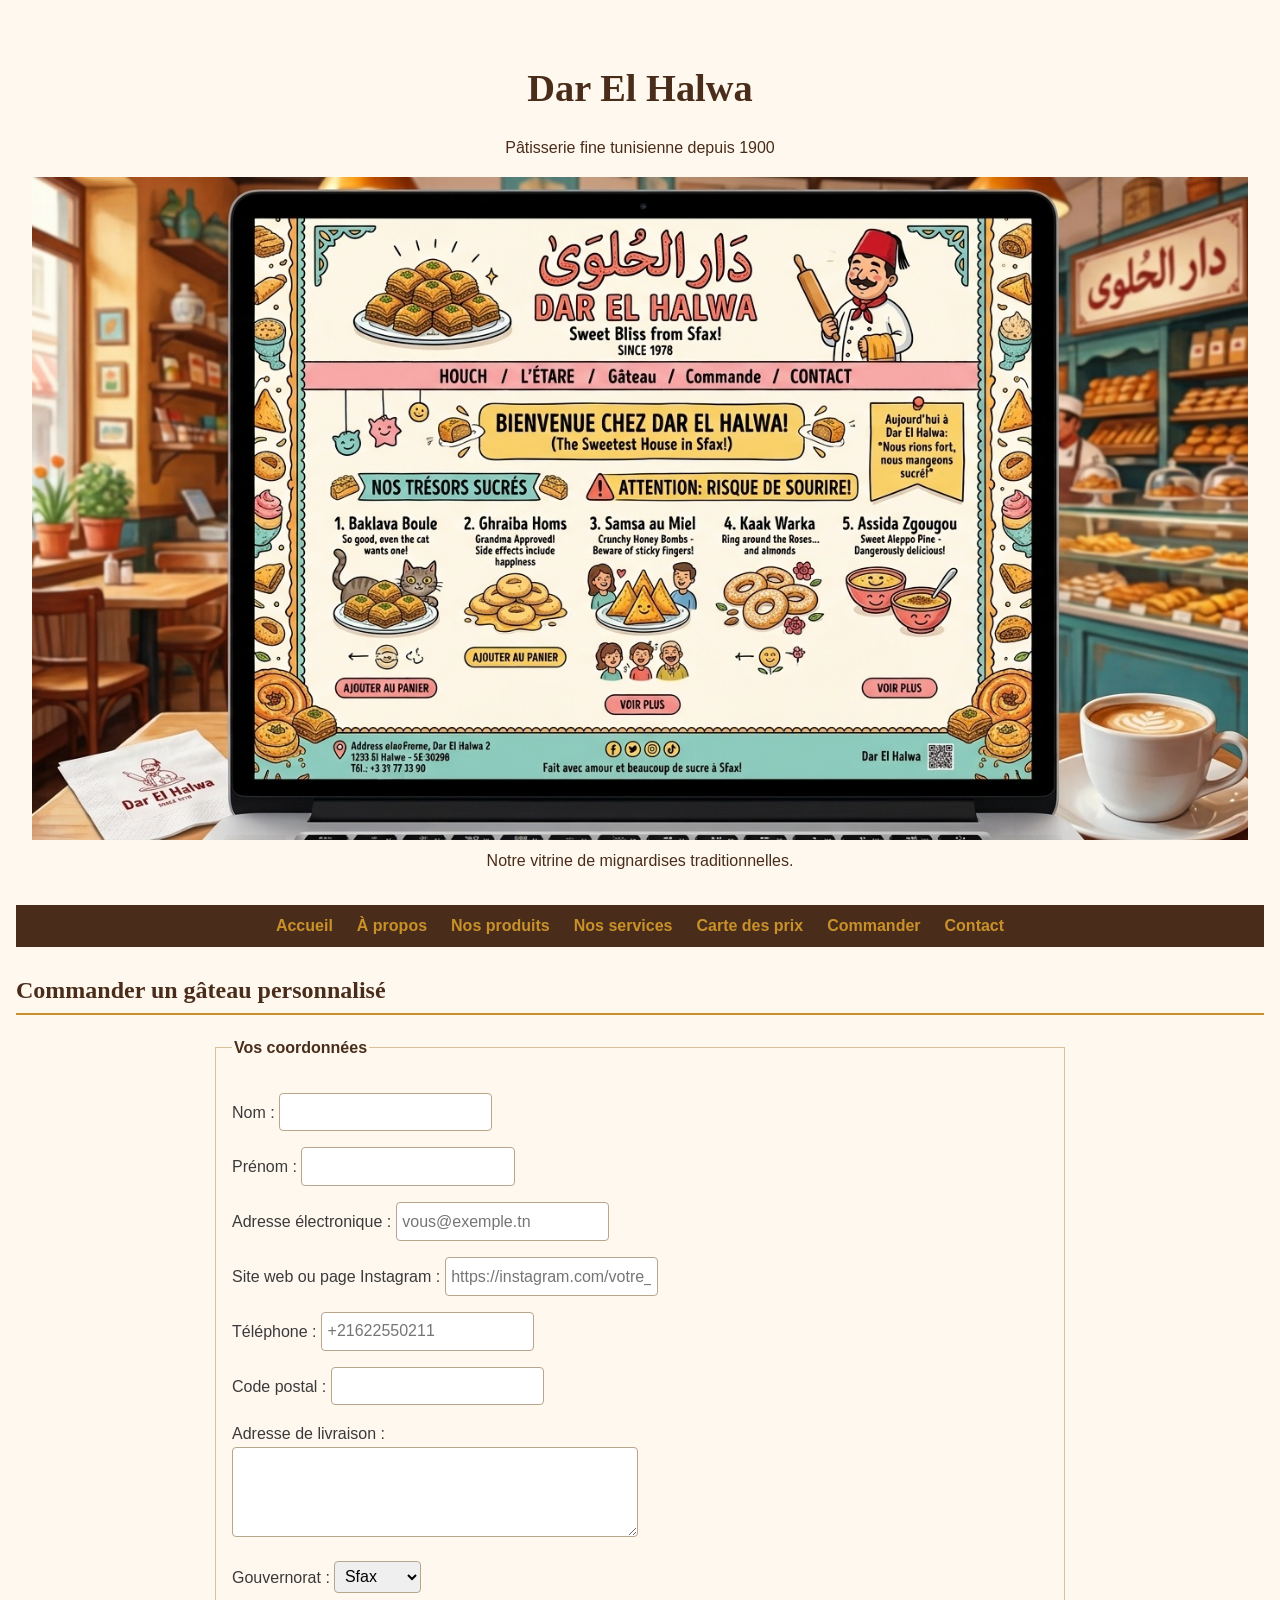
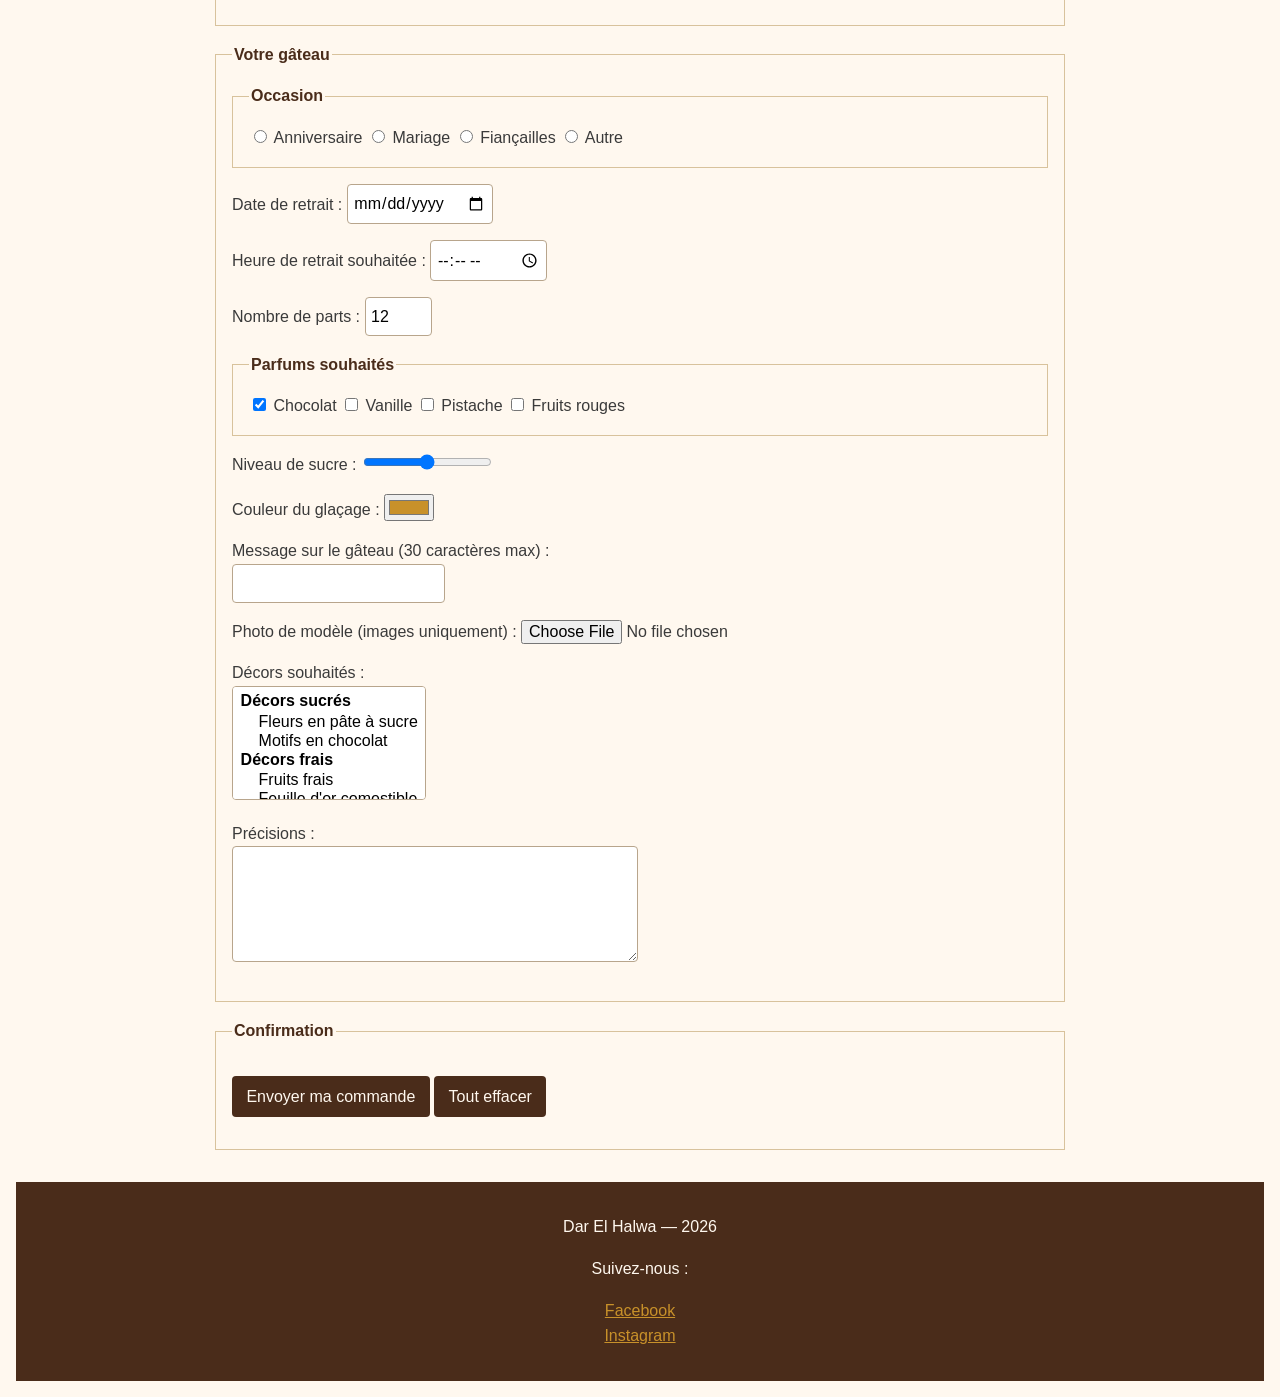
<file: cartes.html>
<!DOCTYPE html>
<html lang="fr">
<head>
    <meta charset="UTF-8">
    <meta name="viewport" content="width=device-width, initial-scale=1.0">
    <title>Commander Dar El Halwa</title>
    <link rel="stylesheet" href="css/style.css">
</head>
<body>
    <header>
        <h1>Dar El Halwa</h1>
        <p>Pâtisserie fine tunisienne depuis 1900</p>
        <figure>
            <img src="dar_el_halwa_interface.jpg" alt="Vitrine de pâtisseries traditionnelles">
            <figcaption>Notre vitrine de mignardises traditionnelles.</figcaption>
        </figure>
    </header>

    <nav id="nav">
        <ul>
            <li><a href="index.html">Accueil</a></li>
            <li><a href="index.html#apropos">À propos</a></li>
            <li><a href="index.html#produits">Nos produits</a></li>
            <li><a href="index.html#services">Nos services</a></li>
            <li><a href="cartes.html">Carte des prix</a></li>
            <li><a href="commander.html">Commander</a></li>
            <li><a href="index.html#contact">Contact</a></li>
        </ul>
    </nav>

    <main>
        <h2>Commander un gâteau personnalisé</h2>
        <form action="traitement.php" method="post" enctype="multipart/form-data">
            <fieldset>
                <legend>Vos coordonnées</legend>
                <p><label for="Nom">Nom :</label> <input type="text" id="Nom" name="Nom" minlength="2"></p>
                <p><label for="Prenom">Prénom :</label> <input type="text" id="Prenom" name="Prenom" minlength="2"></p>
                <p><label for="mail">Adresse électronique :</label> <input type="email" id="mail" name="mail" placeholder="vous@exemple.tn" required></p>
                <p><label for="reseau">Site web ou page Instagram :</label> <input type="url" id="reseau" name="reseau" placeholder="https://instagram.com/votre_compte"></p>
                <p><label for="telephone">Téléphone :</label> <input type="tel" id="telephone" name="telephone" pattern="\+216[0-9]{8}" title="+216 suivi de 8 chiffres" placeholder="+21622550211" required></p>
                <p><label for="code_postal">Code postal :</label> <input type="text" id="code_postal" name="code_postal" pattern="[0-9]{4}" maxlength="4" title="Code postal de 4 chiffres" required></p>
                <p><label for="adresse">Adresse de livraison :</label><br><textarea id="adresse" name="adresse" rows="3" cols="40" required></textarea></p>
                <p><label for="gouvernorat">Gouvernorat :</label>
                    <select id="gouvernorat" name="gouvernorat">
                        <option value="Sfax" selected>Sfax</option>
                        <option value="Tunis">Tunis</option>
                        <option value="Sousse">Sousse</option>
                        <option value="Gabès">Gabès</option>
                        <option value="Autre">Autre</option>
                    </select>
                </p>
            </fieldset>

            <fieldset>
                <legend>Votre gâteau</legend>
                <fieldset>
                    <legend>Occasion</legend>
                    <input type="radio" id="occ-anniv" name="occasion" value="anniversaire" required> <label for="occ-anniv">Anniversaire</label>
                    <input type="radio" id="occ-mariage" name="occasion" value="mariage"> <label for="occ-mariage">Mariage</label>
                    <input type="radio" id="occ-fiancailles" name="occasion" value="fiancailles"> <label for="occ-fiancailles">Fiançailles</label>
                    <input type="radio" id="occ-autre" name="occasion" value="autre"> <label for="occ-autre">Autre</label>
                </fieldset>
                <p><label for="date">Date de retrait :</label> <input type="date" id="date" name="date" min="2026-09-01" required></p>
                <p><label for="heure">Heure de retrait souhaitée :</label> <input type="time" id="heure" name="heure"></p>
                <p><label for="nbre">Nombre de parts :</label> <input type="number" id="nbre" name="nbre" min="6" max="100" step="2" value="12"></p>

                <fieldset>
                    <legend>Parfums souhaités</legend>
                    <input type="checkbox" id="parfum-chocolat" name="parfums[]" value="chocolat" checked> <label for="parfum-chocolat">Chocolat</label>
                    <input type="checkbox" id="parfum-vanille" name="parfums[]" value="vanille"> <label for="parfum-vanille">Vanille</label>
                    <input type="checkbox" id="parfum-pistache" name="parfums[]" value="pistache"> <label for="parfum-pistache">Pistache</label>
                    <input type="checkbox" id="parfum-fruits-rouges" name="parfums[]" value="fruits_rouges"> <label for="parfum-fruits-rouges">Fruits rouges</label>
                </fieldset>

                <p><label for="suc">Niveau de sucre :</label> <input type="range" id="suc" name="suc" min="0" max="10" step="1" value="5"></p>
                <p><label for="couleur">Couleur du glaçage :</label> <input type="color" id="couleur" name="couleur" value="#c8912a"></p>
                <p><label for="message">Message sur le gâteau (30 caractères max) :</label><br><input type="text" id="message" name="message" maxlength="30"></p>
                <p><label for="photo">Photo de modèle (images uniquement) :</label> <input type="file" id="photo" name="photo" accept="image/*"></p>
                <p><label for="decors">Décors souhaités :</label><br>
                    <select multiple size="5" id="decors" name="decors[]">
                        <optgroup label="Décors sucrés">
                            <option value="fleurs">Fleurs en pâte à sucre</option>
                            <option value="chocolat">Motifs en chocolat</option>
                        </optgroup>
                        <optgroup label="Décors frais">
                            <option value="fruits">Fruits frais</option>
                            <option value="dorure">Feuille d'or comestible</option>
                        </optgroup>
                    </select>
                </p>
                <p><label for="precisions">Précisions :</label><br><textarea id="precisions" name="precisions" rows="4" cols="40" maxlength="200"></textarea></p>
            </fieldset>

            <fieldset>
                <legend>Confirmation</legend>
                <p><button type="submit">Envoyer ma commande</button> <button type="reset">Tout effacer</button></p>
            </fieldset>
        </form>
    </main>

    <footer>
        <p>Dar El Halwa — 2026</p>
        <div>
            <p>Suivez-nous :</p>
            <ul>
                <li><a href="https://www.facebook.com/darelhalwa" target="_blank" rel="noopener">Facebook</a></li>
                <li><a href="https://www.instagram.com/darelhalwa" target="_blank" rel="noopener">Instagram</a></li>
            </ul>
        </div>
    </footer>
</body>
</html>
</file>
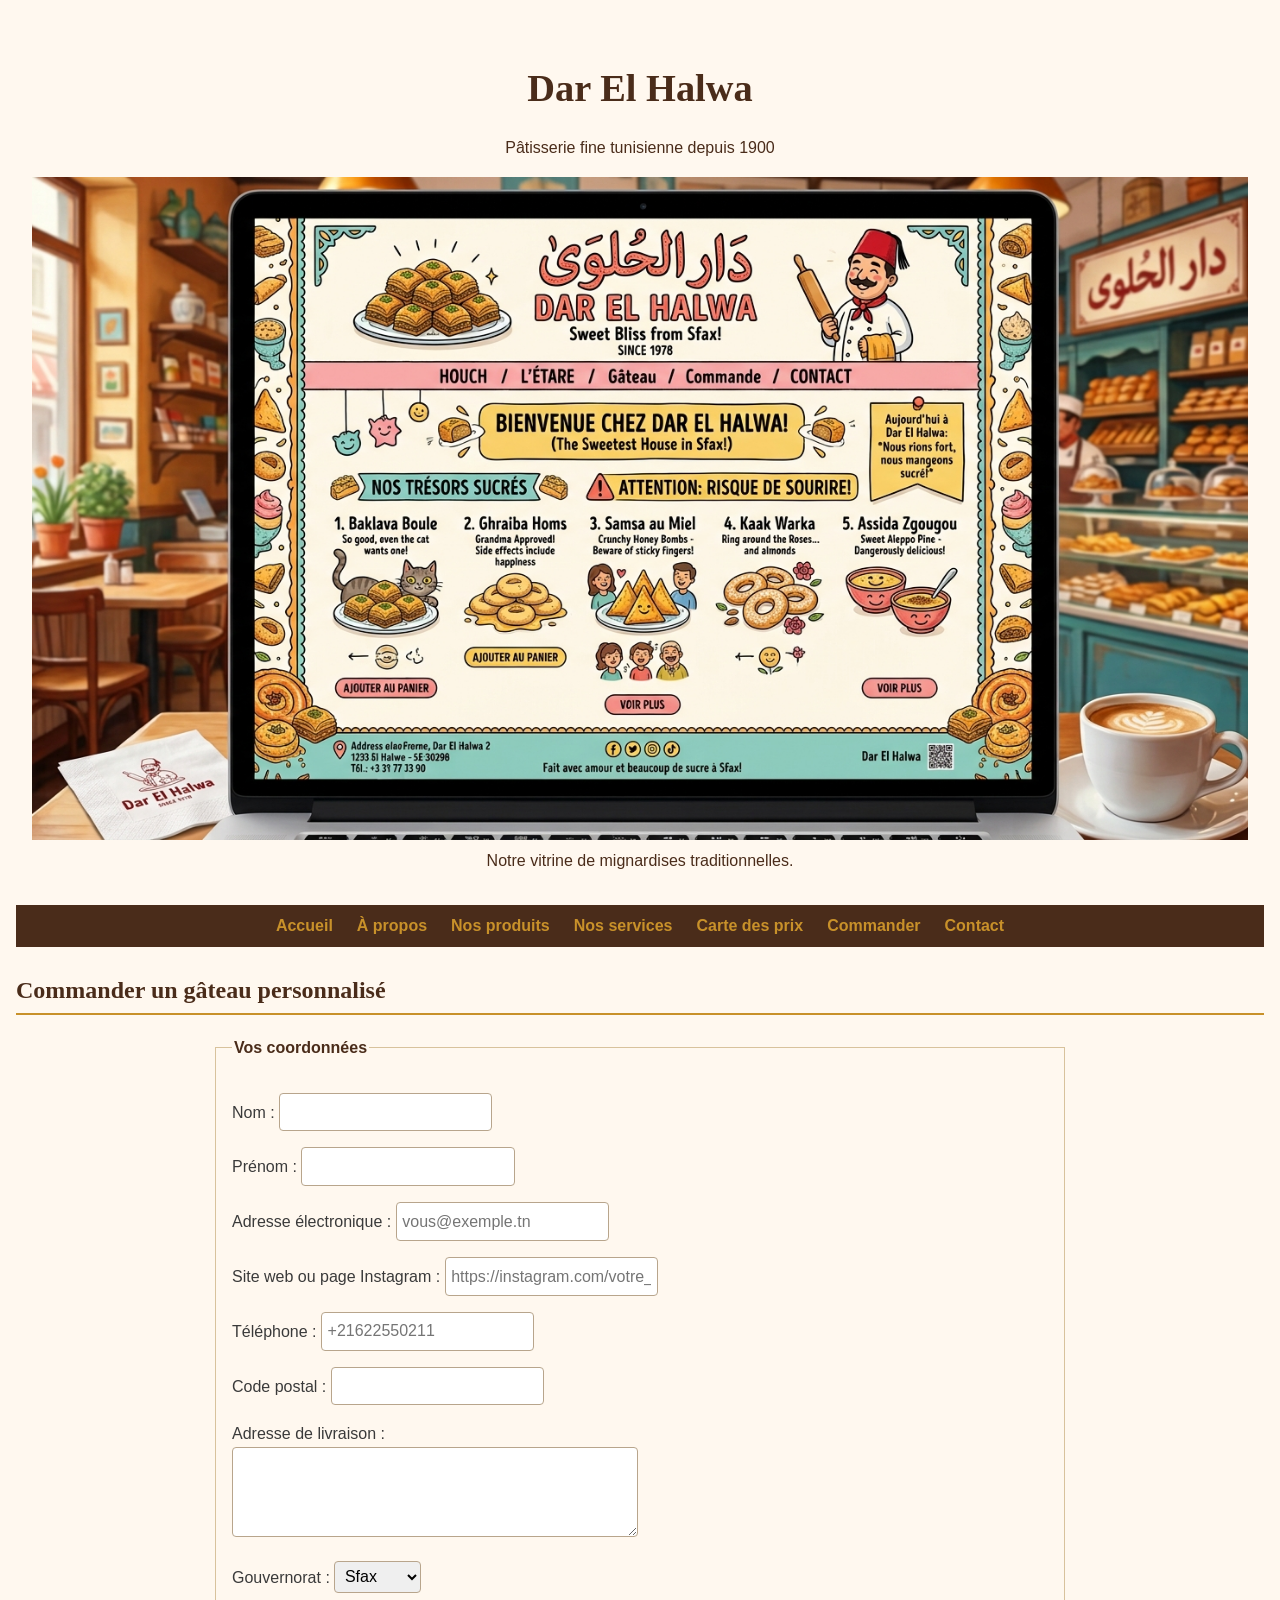
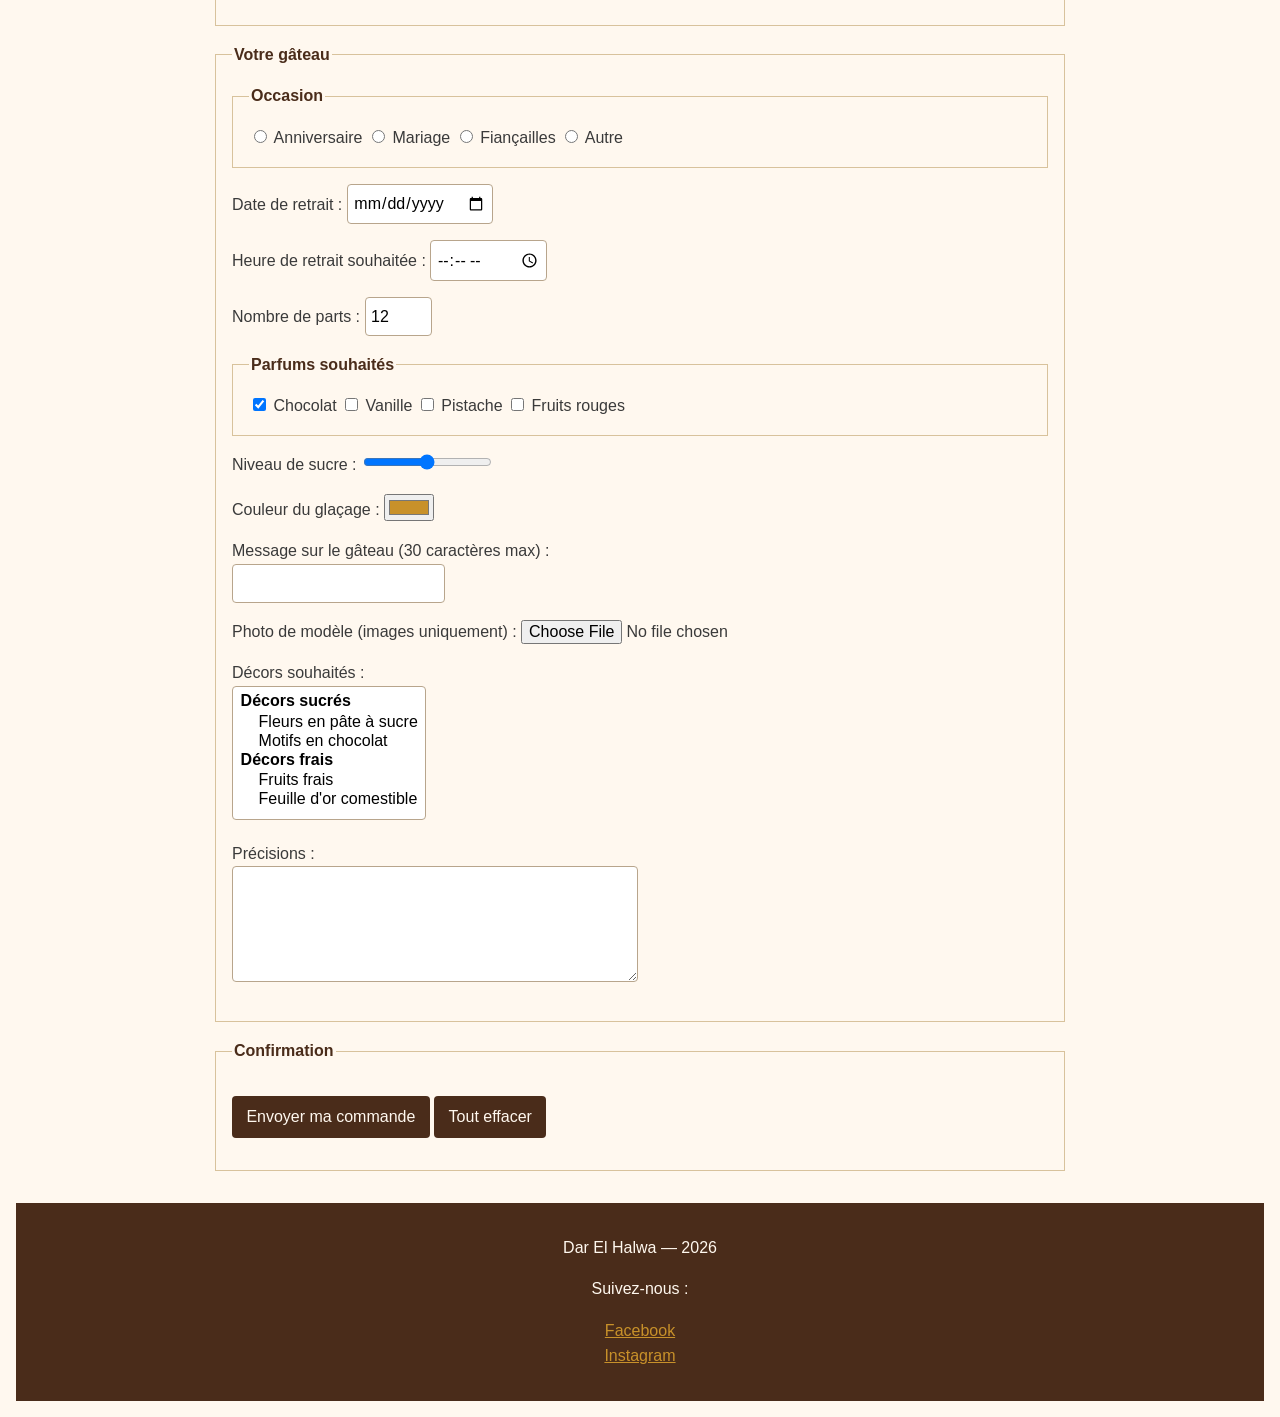
<file: commander.html>
<!DOCTYPE html>
<html lang="fr">
<head>
    <meta charset="UTF-8">
    <meta name="viewport" content="width=device-width, initial-scale=1.0">
    <title>Commander Dar El Halwa</title>
    <link rel="stylesheet" href="css/style.css">
</head>
<body>

    <header>
        <h1>Dar El Halwa</h1>
        <p>Pâtisserie fine tunisienne depuis 1900</p>
        <figure>
            <img src="imj.jfif" alt="Vitrine garnie de mignardises, cornes de gazelle et makrouds">
            <figcaption>Notre vitrine de mignardises traditionnelles.</figcaption>
        </figure>
    </header>

    <nav id="nav">
        <ul>
            <li><a href="index.html">Accueil</a></li>
            <li><a href="index.html#apropos">À propos</a></li>
            <li><a href="index.html#produits">Nos produits</a></li>
            <li><a href="index.html#services">Nos services</a></li>
            <li><a href="cartes.html">Carte des prix</a></li>
            <li><a href="commander.html">Commander</a></li>
            <li><a href="index.html#contact">Contact</a></li>
        </ul>
    </nav>

    <main>
        <h2>Commander un gâteau personnalisé</h2>

        <form action="traitement.php" method="post" enctype="multipart/form-data">

            <fieldset>
                <legend>Vos coordonnées</legend>
                
                <p>
                    <label for="Nom">Nom : </label>
                    <input type="text" id="Nom" name="Nom" minlength="2">
                </p>

                <p>
                    <label for="Prenom">Prénom : </label>
                    <input type="text" id="Prenom" name="Prenom" minlength="2">
                </p>

                <p>
                    <label for="mail">Adresse électronique : </label>
                    <input type="email" id="mail" name="mail" placeholder="vous@exemple.tn" required>
                </p>

                <p>
                    <label for="reseau">Site web ou page Instagram : </label>
                    <input type="url" id="reseau" name="reseau" placeholder="https://instagram.com/votre_compte">
                </p>

                <p>
                    <label for="telephone">Téléphone : </label>
                    <input type="tel" id="telephone" name="telephone" pattern="\+216[0-9]{8}"
                           title="+216 suivi de 8 chiffres" placeholder="+21622550211" required>
                </p>

                <p>
                    <label for="code_postal">Code postal : </label>
                    <input type="text" id="code_postal" name="code_postal" pattern="[0-9]{4}" 
                           maxlength="4" title="Code postal de 4 chiffres" required>
                </p>

                <p>
                    <label for="adresse">Adresse de livraison : </label><br>
                    <textarea id="adresse" name="adresse" rows="3" cols="40" required></textarea>
                </p>

                <p>
                    <label for="gouvernorat">Gouvernorat : </label>
                    <select id="gouvernorat" name="gouvernorat">
                        <option value="Sfax" selected>Sfax</option>
                        <option value="Tunis">Tunis</option>
                        <option value="Sousse">Sousse</option>
                        <option value="Gabès">Gabès</option>
                        <option value="Autre">Autre</option>
                    </select>
                </p>

            </fieldset>

            <fieldset>
                <legend>Votre gâteau</legend>

                <fieldset>
                    <legend>Occasion</legend>
                    <input type="radio" id="occ-anniv" name="occasion" value="anniversaire" required>
                    <label for="occ-anniv">Anniversaire</label>
                    
                    <input type="radio" id="occ-mariage" name="occasion" value="mariage">
                    <label for="occ-mariage">Mariage</label>
                    
                    <input type="radio" id="occ-fiancailles" name="occasion" value="fiancailles">
                    <label for="occ-fiancailles">Fiançailles</label>
                    
                    <input type="radio" id="occ-autre" name="occasion" value="autre">
                    <label for="occ-autre">Autre</label>
                </fieldset>

                <p>
                    <label for="date">Date de retrait : </label>
                    <input type="date" id="date" name="date" min="2026-10-16" required>
                </p>

                <p>
                    <label for="heure">Heure de retrait souhaitée : </label>
                    <input type="time" id="heure" name="heure">
                </p>

                <p>
                    <label for="nbre">Nombre de parts : </label>
                    <input type="number" id="nbre" name="nbre" min="6" max="100" step="2" value="12">
                </p>

                <fieldset>
                    <legend>Parfums souhaités</legend>
                    <input type="checkbox" id="parfum-chocolat" name="parfums[]" value="chocolat" checked>
                    <label for="parfum-chocolat">Chocolat</label>

                    <input type="checkbox" id="parfum-vanille" name="parfums[]" value="vanille">
                    <label for="parfum-vanille">Vanille</label>

                    <input type="checkbox" id="parfum-pistache" name="parfums[]" value="pistache">
                    <label for="parfum-pistache">Pistache</label>

                    <input type="checkbox" id="parfum-fruits-rouges" name="parfums[]" value="fruits_rouges">
                    <label for="parfum-fruits-rouges">Fruits rouges</label>
                </fieldset>

                <p>
                    <label for="suc">Niveau de sucre : </label>
                    <input type="range" id="suc" name="suc" min="0" max="10" step="1" value="5">
                </p>

                <p>
                    <label for="couleur">Couleur du glaçage : </label>
                    <input type="color" id="couleur" name="couleur" value="#c8912a">
                </p>

                <p>
                    <label for="message">Message sur le gâteau (30 caractères max) : </label><br>
                    <input type="text" id="message" name="message" maxlength="30">
                </p>

                <p>
                    <label for="photo">Photo de modèle (images uniquement) : </label>
                    <input type="file" id="photo" name="photo" accept="image/*">
                </p>
                <p>
                    <label for="decors">Décors souhaités :</label><br>
                    <select multiple size="6" id="decors" name="decors[]">
                        <optgroup label="Décors sucrés">
                            <option value="fleurs">Fleurs en pâte à sucre</option>
                            <option value="chocolat">Motifs en chocolat</option>
                        </optgroup>
                        <optgroup label="Décors frais">
                            <option value="fruits">Fruits frais</option>
                            <option value="dorure">Feuille d'or comestible</option>
                        </optgroup>
                    </select>
                </p>

                <p>
                    <label for="precisions">Précisions :</label><br>
                    <textarea id="precisions" name="precisions" rows="4" cols="40" maxlength="200"></textarea>
                </p>

            </fieldset>

            <fieldset>
                <legend>Confirmation</legend>
                <p>
                    <button type="submit">Envoyer ma commande</button>
                    <button type="reset">Tout effacer</button>
                </p>
            </fieldset>

        </form>
    </main>

    <footer>
        <p>Dar El Halwa — 2026</p>
        <div>
            <p>Suivez-nous :</p>
            <ul>
                <li><a href="https://www.facebook.com/darelhalwa" target="_blank" rel="noopener">Facebook</a></li>
                <li><a href="https://www.instagram.com/darelhalwa" target="_blank" rel="noopener">Instagram</a></li>
            </ul>
        </div>
    </footer>

</body>
</html>
</file>
<file: css/style.css>
*, *::before, *::after {
    box-sizing: border-box;
}

:root {
    --miel: #c8912a;
    --chocolat: #4a2c1a;
    --creme: #fff8ef;
    --pistache: #6b8e4e;
    --gris-texte: #3a3a3a;
    --espace: 1rem;
    --police-titre: Georgia, "Times New Roman", serif;
}

body {
    margin: 0;
    padding: var(--espace);
    background-color: var(--creme);
    color: var(--gris-texte);
    font-family: Arial, Helvetica, sans-serif;
    font-size: 1rem;
    line-height: 1.6;
}

header {
    text-align: center;
    color: var(--chocolat);
    padding: var(--espace);
}

header h1 {
    color: var(--chocolat);
    font-family: var(--police-titre);
    font-size: 2.4rem;
    margin-bottom: 0.25rem;
}

header figure {
    margin: var(--espace) auto;
}

header img {
    max-width: 100%;
    height: auto;
}

nav {
    background-color: var(--chocolat);
    padding: 0.5rem;
    margin-bottom: 1.5rem;
}

nav ul {
    list-style: none;
    margin: 0;
    padding: 0;
    display: flex;
    flex-wrap: wrap;
    justify-content: center;
    gap: 0.5rem 1rem;
}

nav a {
    text-decoration: none;
    color: var(--creme);
    font-weight: bold;
    padding: 0.25rem;
}

h2 {
    color: var(--chocolat);
    border-bottom: 2px solid var(--miel);
    padding-bottom: 0.25rem;
    font-family: var(--police-titre);
}

strong {
    color: var(--miel);
}

p, li {
    line-height: 1.6;
}

.mise-en-avant {
    font-size: 1.15rem;
    font-style: italic;
}

.carte-info {
    width: 400px;
    max-width: 100%;
    margin: 30px auto;
    padding: 20px;
    border: 2px solid var(--miel);
    background-color: #ffffff;
}
footer {
    margin-top: 2rem;
    padding: var(--espace);
    background-color: var(--chocolat);
    color: var(--creme);
    text-align: center;
}

footer p,footer li {
    color: var(--creme);
}

footer ul {
    list-style: none;
    padding: 0;
}

a:link {
    color: var(--miel);
}

a:visited {
    color: var(--pistache);
}

a:hover {
    text-decoration: underline;
    color: var(--chocolat);
}

a:active {
    color: var(--chocolat);
}

table {
    border-collapse: collapse;
    width: 100%;
}

thead {
    background-color: #f3dfb8;
    color: var(--chocolat);
}

th, td {
    border: 1px solid #c9c9c9;
    padding: 8px;
}

tbody tr td:last-child {
    text-align: right;
}

tbody tr:nth-child(even) {
    background-color: #faf3e8;
}

caption {
    caption-side: bottom;
    font-style: italic;
    padding-top: 0.5rem;
}

form {
    max-width: 850px;
    margin: 0 auto;
}

fieldset {
    margin: 0 0 1rem;
    padding: var(--espace);
    border: 1px solid #d8c29c;
}

legend {
    color: var(--chocolat);
    font-weight: bold;
}

input, textarea, select, button {
    font: inherit;
    max-width: 100%;
}

input:not([type="radio"]):not([type="checkbox"]):not([type="range"]):not([type="color"]):not([type="file"]),
textarea, select {
    padding: 0.35rem;
    border: 1px solid #b8a58c;
    border-radius: 4px;
}

button {
    padding: 0.5rem 0.9rem;
    border: 0;
    border-radius: 4px;
    background-color: var(--chocolat);
    color: var(--creme);
    cursor: pointer;
}

button:hover {
    background-color: var(--miel);
    color: #ffffff;
}

@media (max-width: 600px) {
    body {
        padding: 0.5rem;
    }

    nav ul {
        flex-direction: column;
        align-items: center;
    }

    .carte-info {
        width: 100%;
        margin: 1rem 0;
    }
}
html {
    scroll-behavior: smooth;
}

.btn-haut {
    position: fixed;
    bottom: 20px;
    right: 20px;
    width: 48px;
    height: 48px;
}

.btn-haut img {
    width: 100%;
    height: 100%;
    object-fit: cover;
}
</file>
